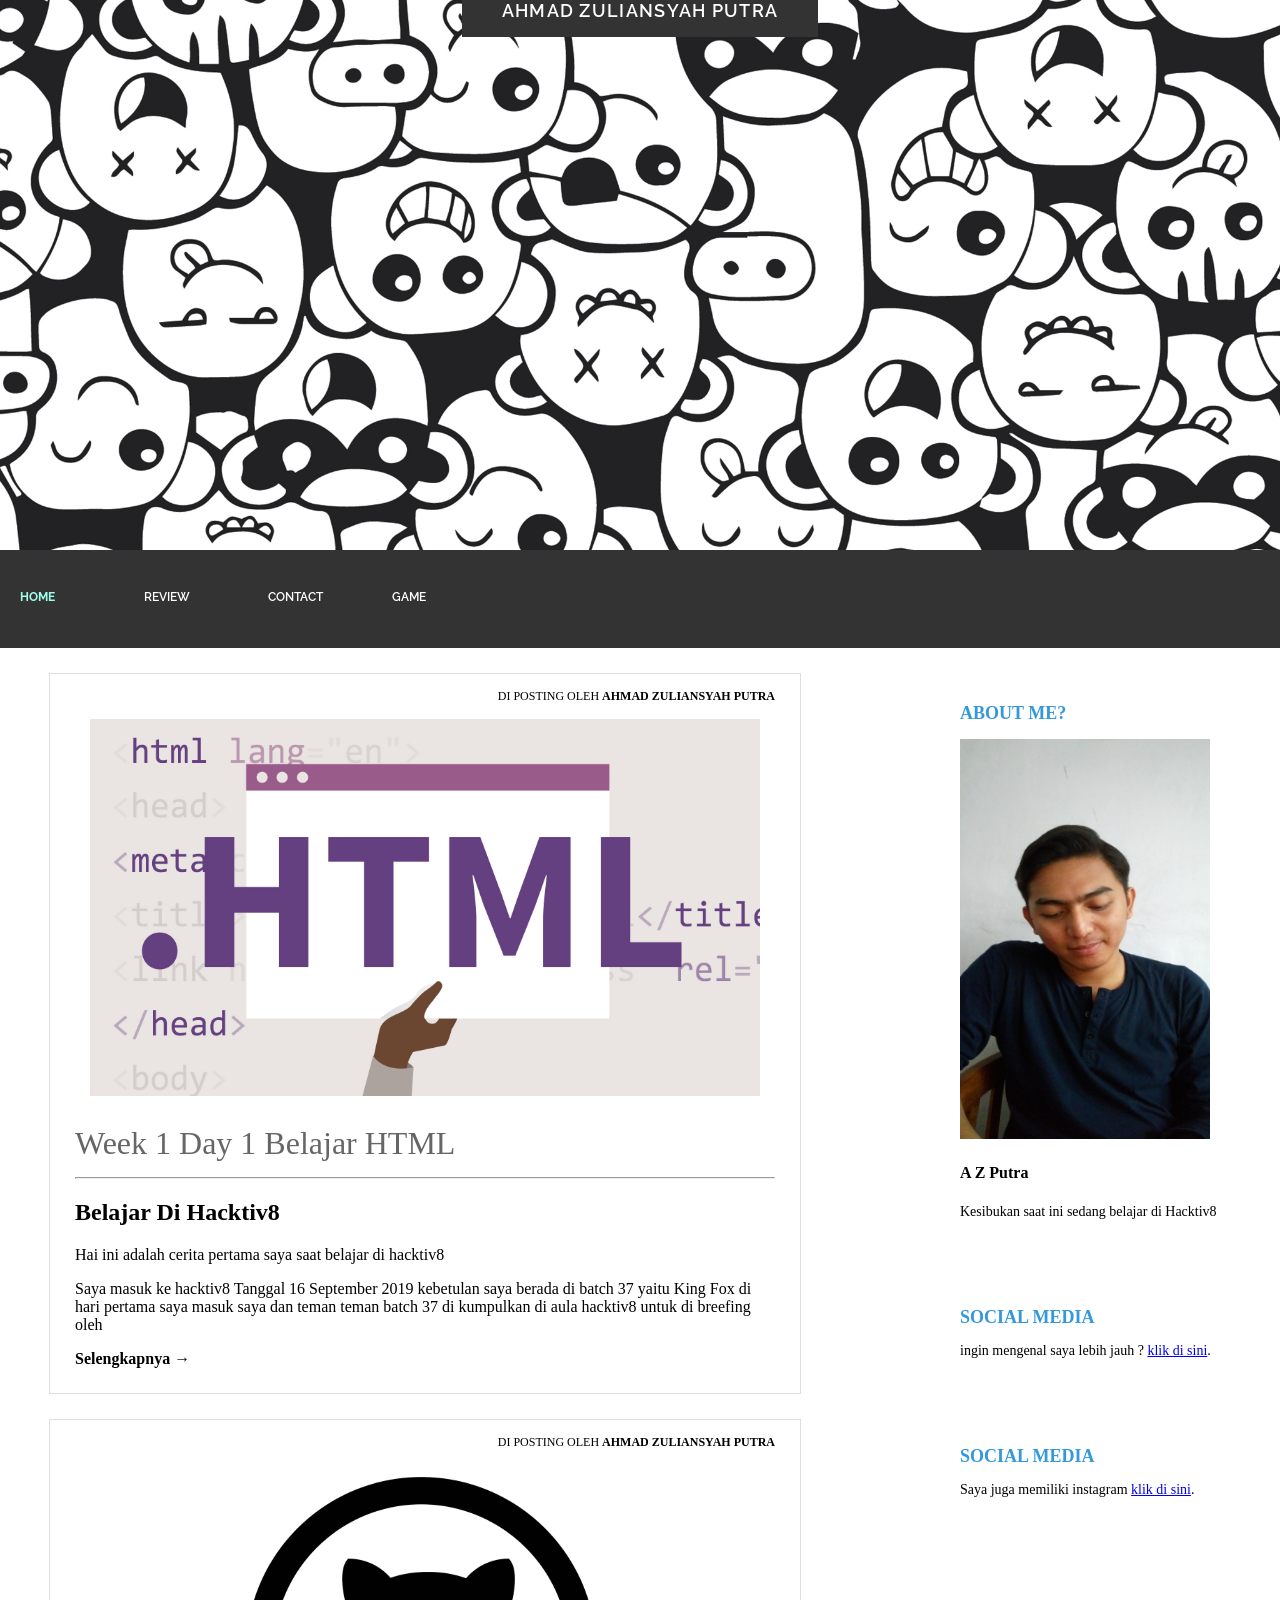
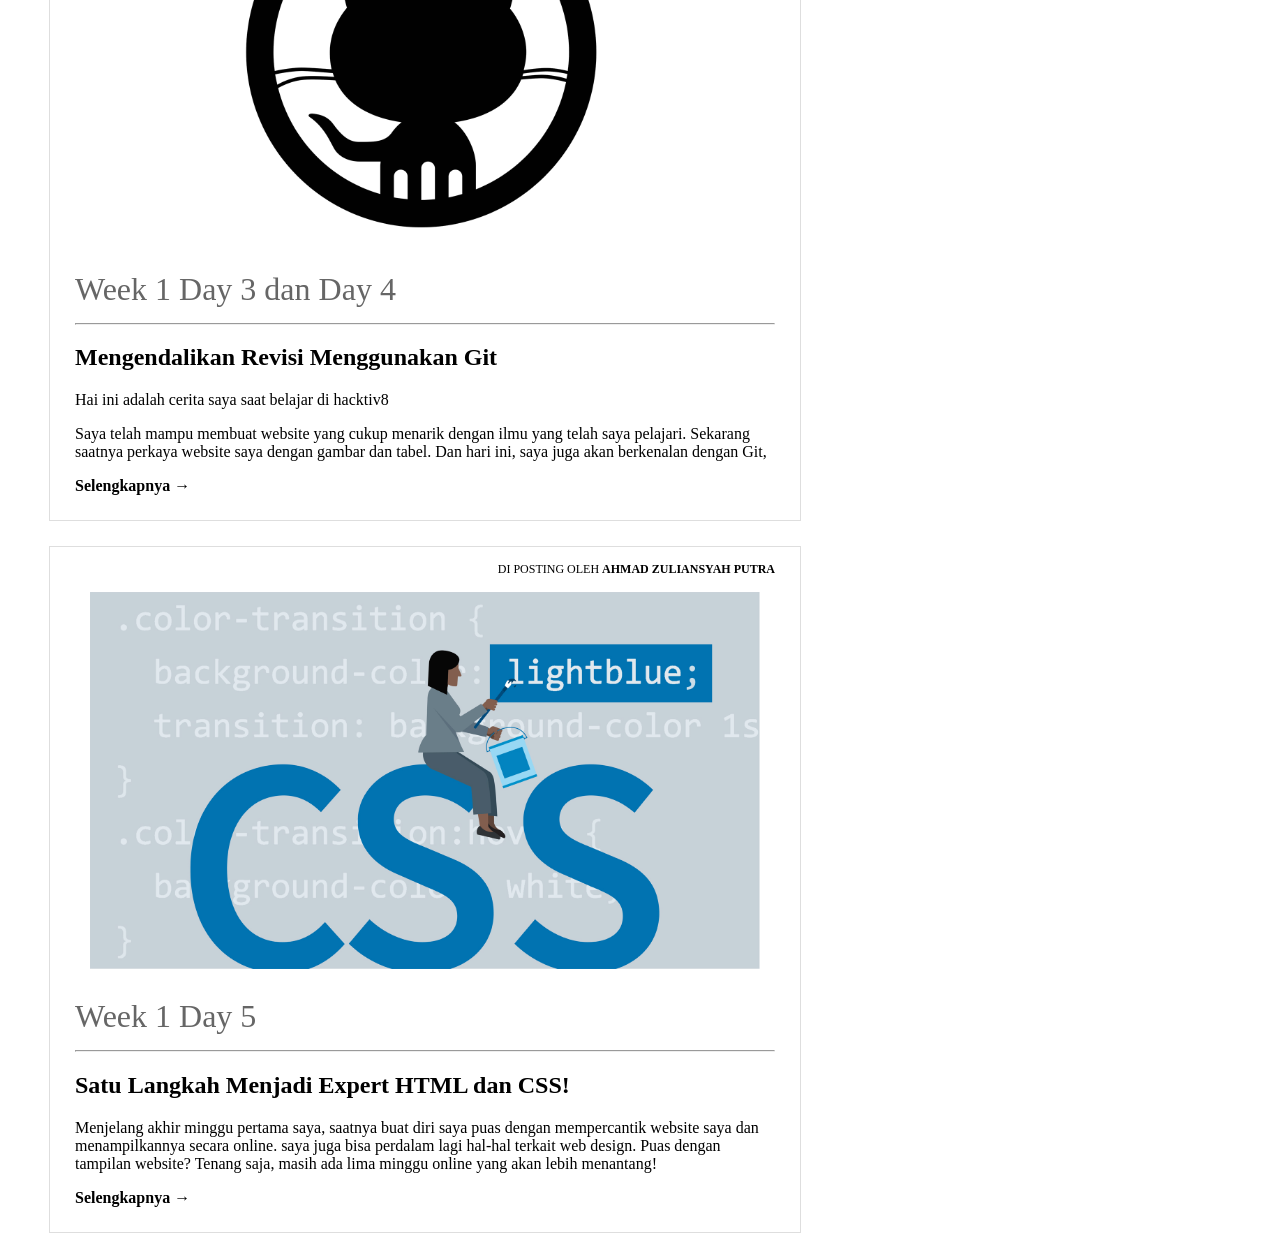
<file: index.html>
<!DOCTYPE html>
<html lang="en">

<head>
    <meta charset="UTF-8">
    <meta name="viewport" content="width=device-width, initial-scale=1.0">
    <meta http-equiv="X-UA-Compatible" content="ie=edge">
    <title>Home</title>
    <link href='https://fonts.googleapis.com/css?family=Raleway:400, 600' rel='stylesheet' type='text/css'>
    <link href='style.css' rel='stylesheet' type='text/css' />
</head>

<body>
    <header>
        <div class="jumbotron">
            <div class="container">
                <a href="#me?" class="btn-main"> Ahmad Zuliansyah Putra </a>
            </div>
        </div>
    </header>

    <main>
        <nav>
            <ul>
                <a href="index.html">
                    <li class="current"> Home </li>
                </a>
                <a href="review.html">
                    <li> Review </li>
                </a>
                <a href="contact.html">
                    <li> Contact </li>
                </a>
                <a href="./game/index.html">
                    <li> Game </li>
                </a>
            </ul>
        </nav>
    </main>
    <div class="wrap">
        <aside class="sidebar">
            <div class="widget">
                <h2 id="me?">About Me?</h2>
                <img src="./img/me.jpg" alt="" style="height: 400px; width: 250px;">
                <h4>A Z Putra</h4>
                <p>Kesibukan saat ini sedang belajar di Hacktiv8</p>
            </div>
            <div class="widget">
                <h2>Social Media</h2>
                <p>ingin mengenal saya lebih jauh ? <a target="_blank" href="https://web.facebook.com/uta102">klik di
                        sini</a>.</p>
            </div>
            <div class="widget">
                <h2>Social Media</h2>
                <p>Saya juga memiliki instagram <a target="_blank"
                        href="https://www.instagram.com/ahmadzuliansyahp/?hl=en">klik di sini</a>.</p>
            </div>
        </aside>

        <!-- bagian konten Blog -->
        <div class="blog">
            <div class="conteudo">
                <div class="post-info">
                    Di Posting Oleh <b>Ahmad Zuliansyah Putra</b>
                </div>
                <img src="./img/html.jpg">
                <h1> Week 1 Day 1 Belajar HTML </h1>
                <hr>
                <h2>Belajar Di Hacktiv8</h2>
                <p>Hai ini adalah cerita pertama saya saat belajar di hacktiv8</p>
                <p>Saya masuk ke hacktiv8 Tanggal 16 September 2019 kebetulan saya berada di batch 37 yaitu King Fox di
                    hari pertama saya masuk saya dan teman teman batch 37 di kumpulkan di aula hacktiv8 untuk di
                    breefing oleh</p>

                <a href="reviewHtml.html" class="continue-lendo">Selengkapnya →</a>

            </div>

            <div class="conteudo">
                <div class="post-info">
                    Di Posting Oleh <b>Ahmad Zuliansyah Putra</b>
                </div>
                <img src="./img/github.png">
                <h1> Week 1 Day 3 dan Day 4 </h1>
                <hr>
                <h2>Mengendalikan Revisi Menggunakan Git</h2>
                <p>Hai ini adalah cerita saya saat belajar di hacktiv8</p>
                <p>Saya telah mampu membuat website yang cukup menarik dengan ilmu yang telah saya pelajari. Sekarang
                    saatnya perkaya website saya dengan gambar dan tabel. Dan hari ini, saya juga akan berkenalan dengan
                    Git,</p>
                <a href="reviewGithub.html" class="continue-lendo">Selengkapnya →</a>
            </div>
            <div class="conteudo">
                <div class="post-info">
                    Di Posting Oleh <b>Ahmad Zuliansyah Putra</b>
                </div>
                <img src="./img/css.jpg">
                <h1> Week 1 Day 5 </h1>
                <hr>
                <h2>Satu Langkah Menjadi Expert HTML dan CSS!</h2>
                <p>Menjelang akhir minggu pertama saya, saatnya buat diri saya puas dengan mempercantik website saya dan
                    menampilkannya secara online. saya juga bisa perdalam lagi hal-hal terkait web design. Puas dengan
                    tampilan website? Tenang saja, masih ada lima minggu online yang akan lebih menantang!</p>
                <a href="reviewDay5.html" class="continue-lendo">Selengkapnya →</a>
            </div>
        </div>

    </div>

    <script src="./js/index.js"></script>
</body>

</html>
</file>
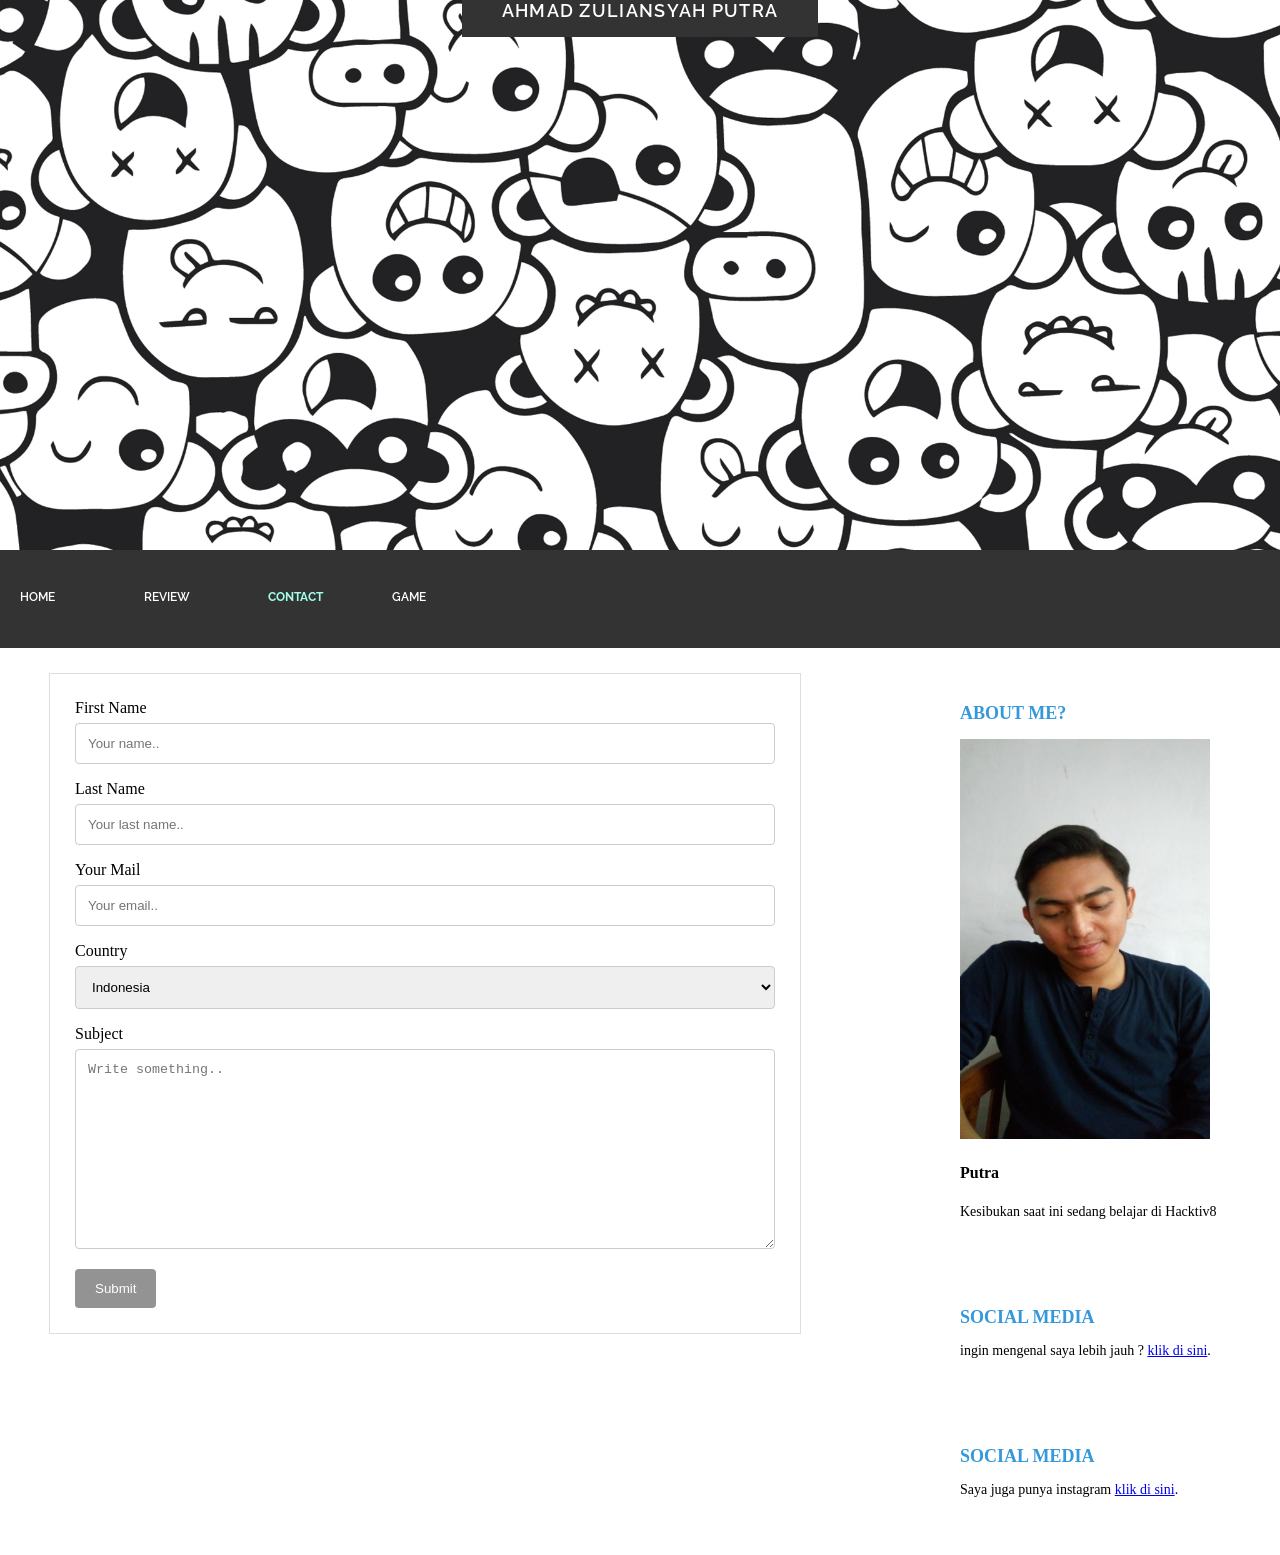
<file: contact.html>
<!DOCTYPE html>
<html lang="en">

<head>
  <meta charset="UTF-8">
  <meta name="viewport" content="width=device-width, initial-scale=1.0">
  <meta http-equiv="X-UA-Compatible" content="ie=edge">
  <title>Contact</title>
  <link href='https://fonts.googleapis.com/css?family=Raleway:400, 600' rel='stylesheet' type='text/css'>
  <link href='contact.css' rel='stylesheet' type='text/css' />
</head>

<body>
  <header>
    <div class="jumbotron">
      <div class="container">
        <a href="#me?" class="btn-main"> Ahmad Zuliansyah Putra </a>
      </div>
    </div>
  </header>

  <main>
    <nav>
      <ul>
        <a href="index.html">
          <li> Home </li>
        </a>
        <a href="review.html">
          <li> Review </li>
        </a>
        <a href="contact.html">
          <li class="current"> Contact </li>
        </a>
        <a href="./game/index.html">
          <li> Game </li>
        </a>
      </ul>
    </nav>
  </main>

  <div class="wrap">
    <aside class="sidebar">
      <div class="widget">
        <h2 id="me?">About Me?</h2>
        <img src="./img/me.jpg" alt="" style="height: 400px; width: 250px;">
        <h4>Putra</h4>
        <p>Kesibukan saat ini sedang belajar di Hacktiv8</p>
      </div>
      <div class="widget">
        <h2>Social Media</h2>
        <p>ingin mengenal saya lebih jauh ? <a target="_blank" href="https://web.facebook.com/uta102">klik di sini</a>.
        </p>
      </div>
      <div class="widget">
        <h2>Social Media</h2>
        <p>Saya juga punya instagram <a target="_blank" href="https://www.instagram.com/ahmadzuliansyahp/?hl=en">klik di
            sini</a>.</p>
      </div>
    </aside>

    <!-- bagian konten Blog -->
    <div class="blog">
      <div class="conteudo">
        <form action="">
          <label for="fname">First Name</label>
          <input type="text" id="fname" name="firstname" placeholder="Your name..">

          <label for="lname">Last Name</label>
          <input type="text" id="lname" name="lastname" placeholder="Your last name..">

          <label for="email">Your Mail</label>
          <input type="text" id="email" name="email" placeholder="Your email..">

          <label for="country">Country</label>
          <select id="country" name="country">
            <option value="indonesia">Indonesia</option>
            <option value="inggris">Inggris</option>
            <option value="korea">Korea</option>
            <option value="jepang">Jepang</option>
          </select>

          <label for="subject">Subject</label>
          <textarea id="subject" name="subject" placeholder="Write something.." style="height:200px"></textarea>

          <input type="submit" value="Submit">
        </form>
      </div>
    </div>
  </div>
</body>

</html>
</file>
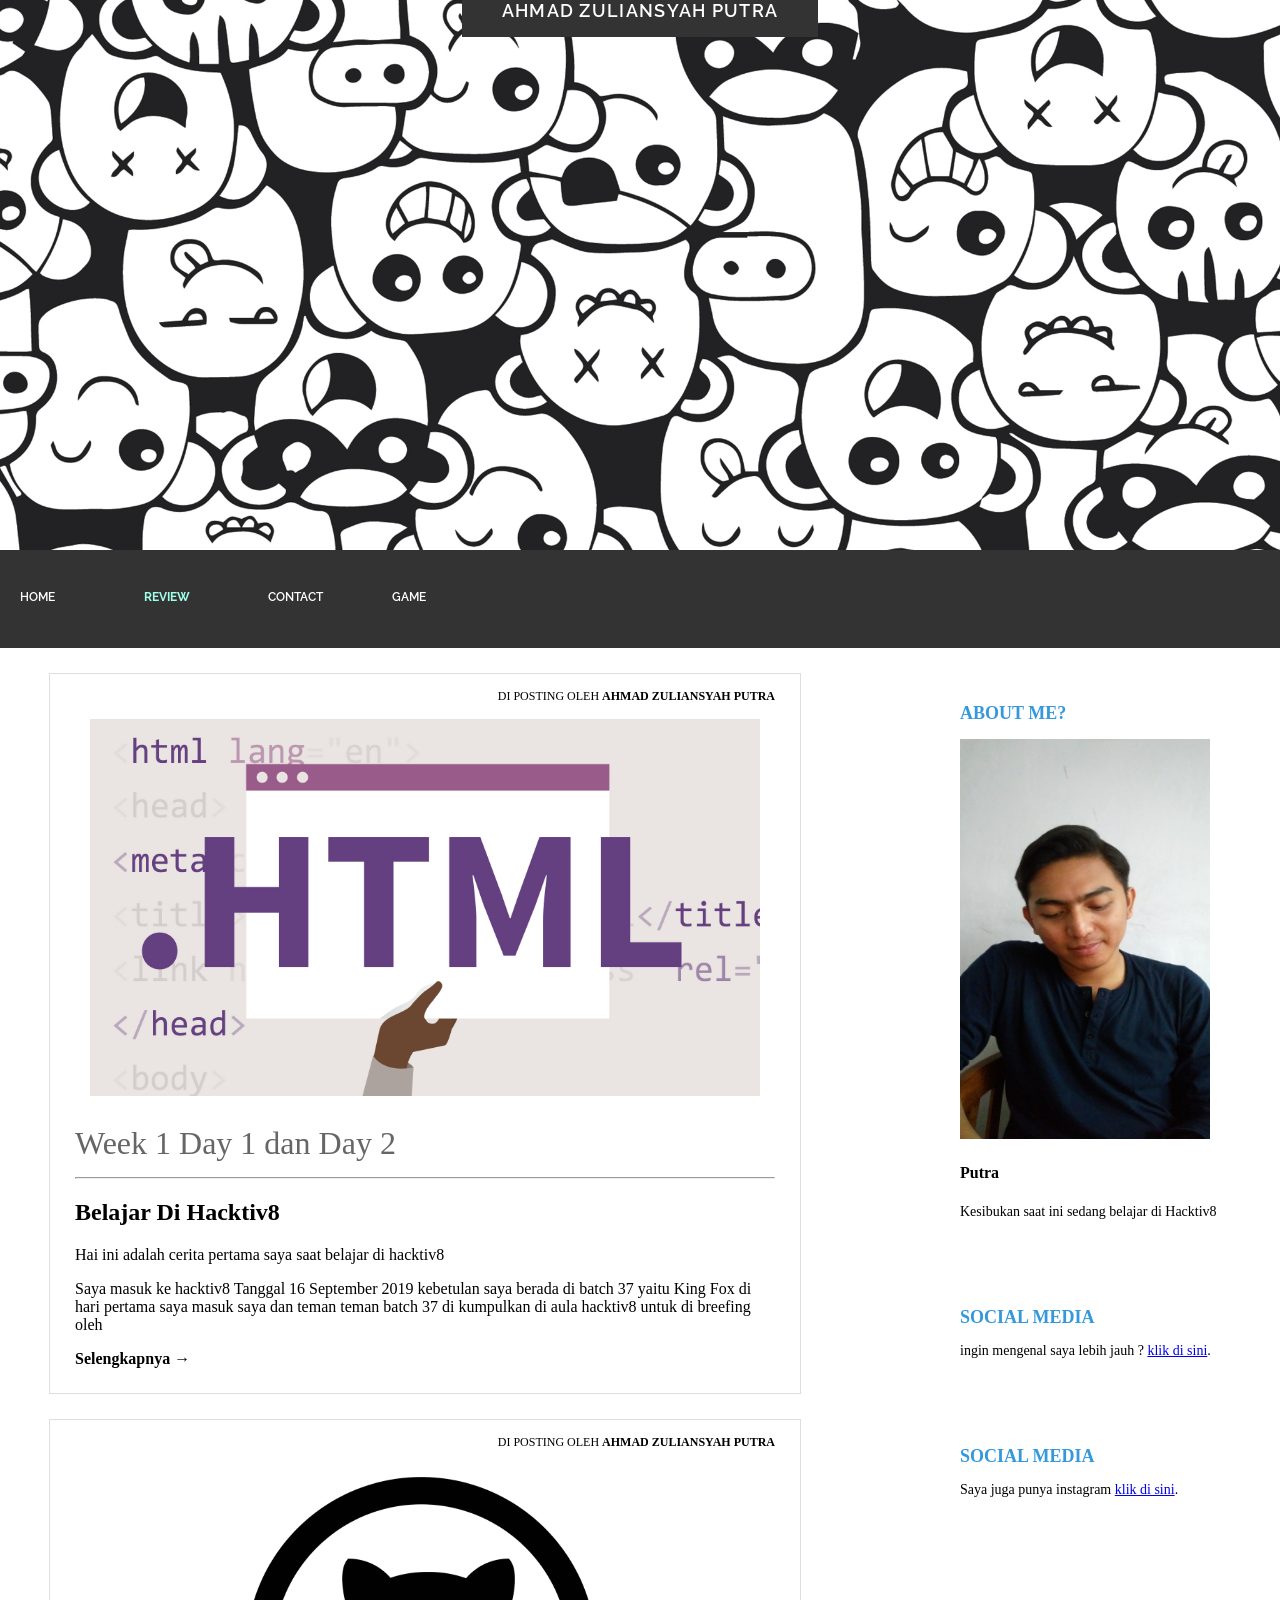
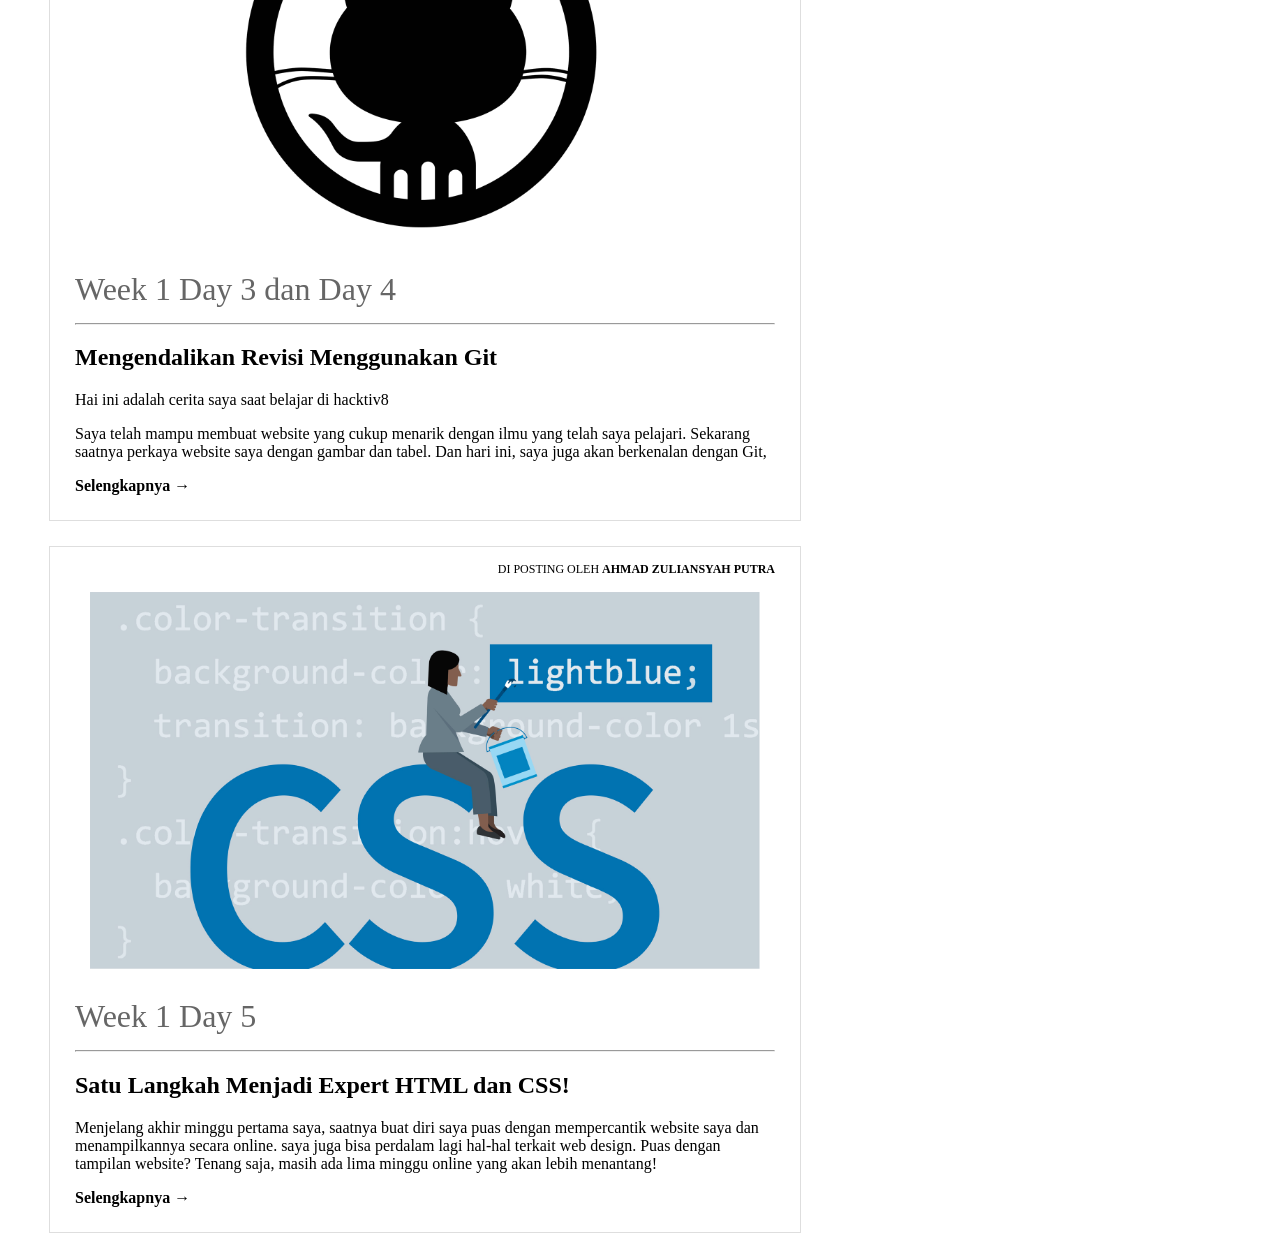
<file: review.html>
<!DOCTYPE html>
<html lang="en">

<head>
  <meta charset="UTF-8">
  <meta name="viewport" content="width=device-width, initial-scale=1.0">
  <meta http-equiv="X-UA-Compatible" content="ie=edge">
  <title>Review</title>
  <link href='https://fonts.googleapis.com/css?family=Raleway:400, 600' rel='stylesheet' type='text/css'>
  <link href='style.css' rel='stylesheet' type='text/css' />
</head>

<body>
  <header>
    <div class="jumbotron">
      <div class="container">
        <a href="#me?" class="btn-main"> Ahmad Zuliansyah Putra </a>
      </div>
    </div>
  </header>

  <main>
    <nav>
      <ul>
        <a href="index.html">
          <li> Home </li>
        </a>
        <a href="review.html">
          <li class="current"> Review </li>
        </a>
        <a href="contact.html">
          <li> Contact </li>
        </a>
        <a href="./game/index.html">
          <li> Game </li>
        </a>
      </ul>
    </nav>
  </main>

  <div class="wrap">
    <aside class="sidebar">
      <div class="widget">
        <h2 id="me?">About Me?</h2>
        <img src="./img/me.jpg" alt="" style="height: 400px; width: 250px;">
        <h4>Putra</h4>
        <p>Kesibukan saat ini sedang belajar di Hacktiv8</p>
      </div>
      <div class="widget">
        <h2>Social Media</h2>
        <p>ingin mengenal saya lebih jauh ? <a target="_blank" href="https://web.facebook.com/uta102">klik di sini</a>.
        </p>
      </div>
      <div class="widget">
        <h2>Social Media</h2>
        <p>Saya juga punya instagram <a target="_blank" href="https://www.instagram.com/ahmadzuliansyahp/?hl=en">klik di
            sini</a>.</p>
      </div>
    </aside>

    <!-- bagian konten Blog -->
    <div class="blog">
      <div class="conteudo">
        <div class="post-info">
          Di Posting Oleh <b>Ahmad Zuliansyah Putra</b>
        </div>
        <img src="./img/html.jpg">
        <h1> Week 1 Day 1 dan Day 2 </h1>
        <hr>
        <h2>Belajar Di Hacktiv8</h2>
        <p>Hai ini adalah cerita pertama saya saat belajar di hacktiv8</p>
        <p>Saya masuk ke hacktiv8 Tanggal 16 September 2019 kebetulan saya berada di batch 37 yaitu King Fox di hari
          pertama saya masuk saya dan teman teman batch 37 di kumpulkan di aula hacktiv8 untuk di breefing oleh</p>
        <a href="reviewHtml.html" class="continue-lendo">Selengkapnya →</a>
      </div>
      <div class="conteudo">
        <div class="post-info">
          Di Posting Oleh <b>Ahmad Zuliansyah Putra</b>
        </div>
        <img src="./img/github.png">
        <h1> Week 1 Day 3 dan Day 4 </h1>
        <hr>
        <h2>Mengendalikan Revisi Menggunakan Git</h2>
        <p>Hai ini adalah cerita saya saat belajar di hacktiv8</p>
        <p>Saya telah mampu membuat website yang cukup menarik dengan ilmu yang telah saya pelajari. Sekarang saatnya
          perkaya website saya dengan gambar dan tabel. Dan hari ini, saya juga akan berkenalan dengan Git,</p>
        <a href="reviewGithub.html" class="continue-lendo">Selengkapnya →</a>
      </div>
      <div class="conteudo">
        <div class="post-info">
          Di Posting Oleh <b>Ahmad Zuliansyah Putra</b>
        </div>
        <img src="./img/css.jpg">
        <h1> Week 1 Day 5 </h1>
        <hr>
        <h2>Satu Langkah Menjadi Expert HTML dan CSS!</h2>
        <p>Menjelang akhir minggu pertama saya, saatnya buat diri saya puas dengan mempercantik website saya dan
          menampilkannya secara online. saya juga bisa perdalam lagi hal-hal terkait web design. Puas dengan tampilan
          website? Tenang saja, masih ada lima minggu online yang akan lebih menantang!</p>
        <a href="reviewDay5.html" class="continue-lendo">Selengkapnya →</a>
      </div>
    </div>

  </div>
</body>

</html>
</file>
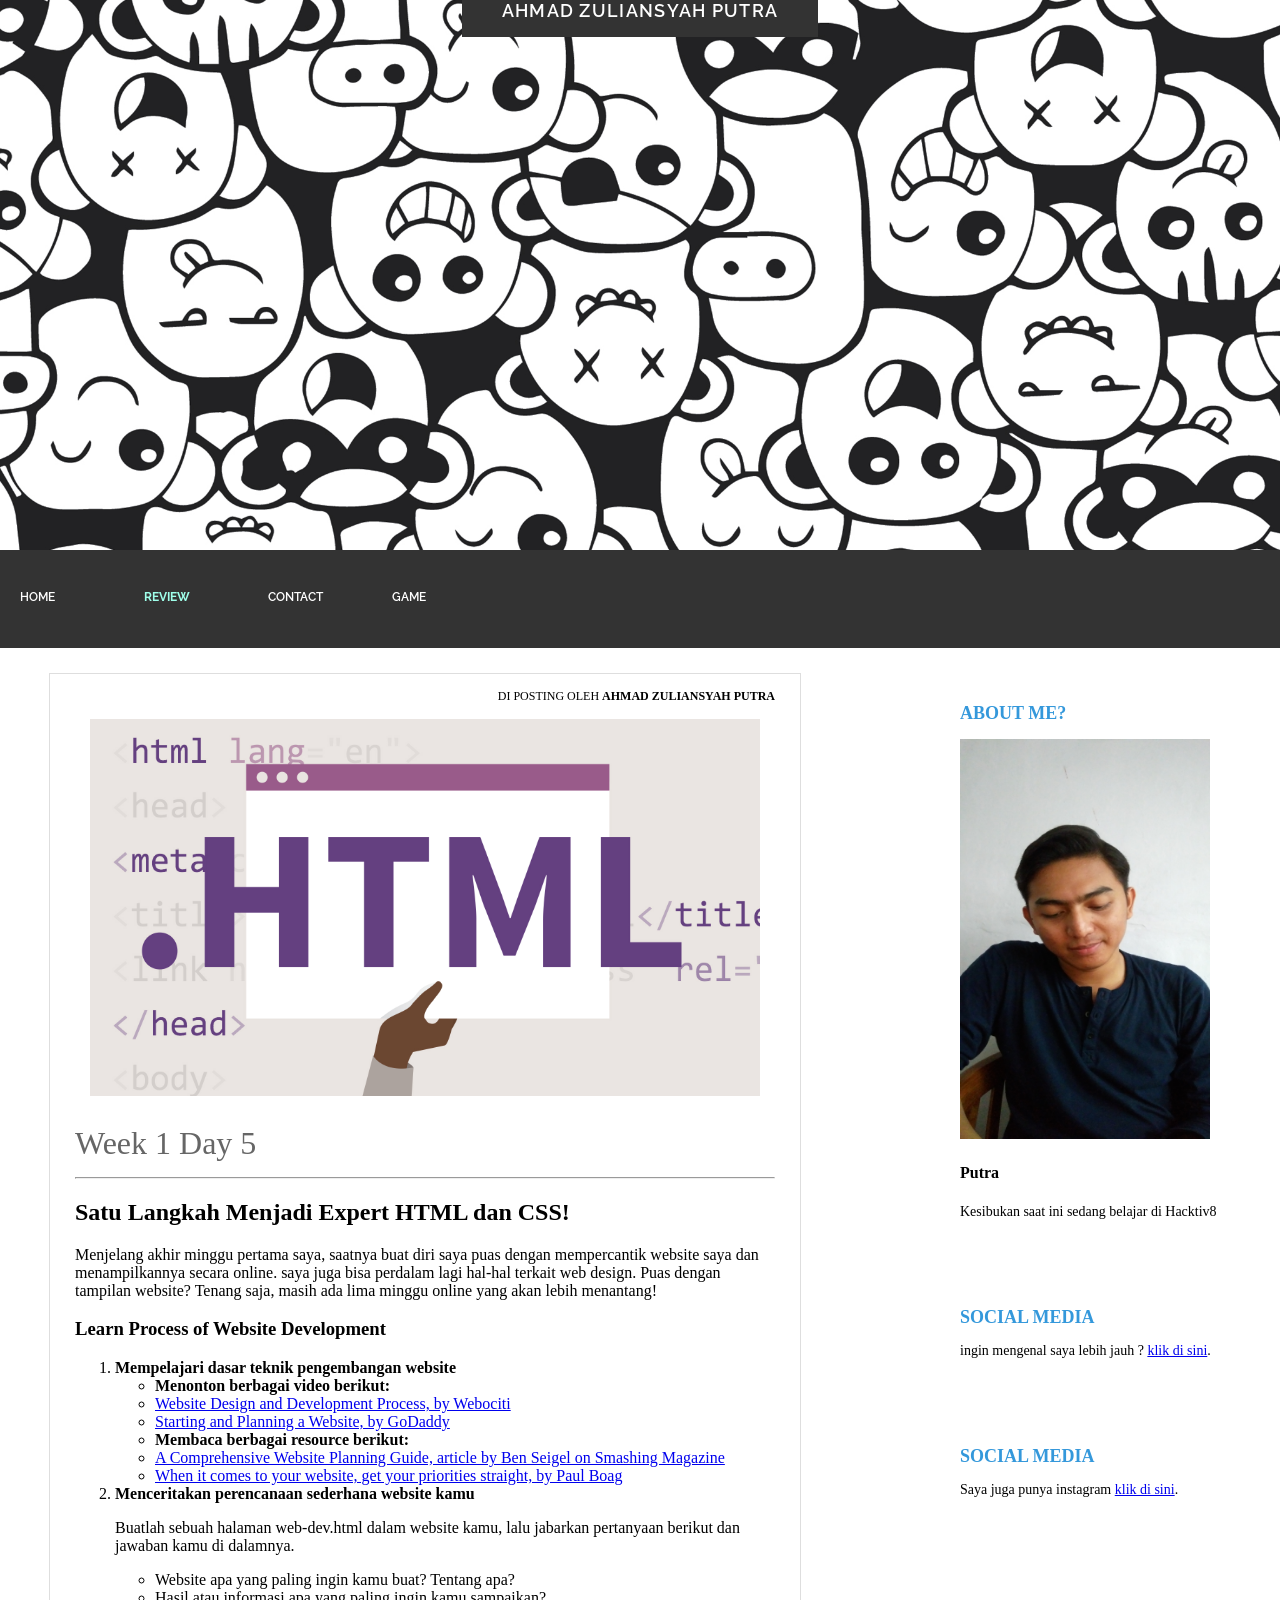
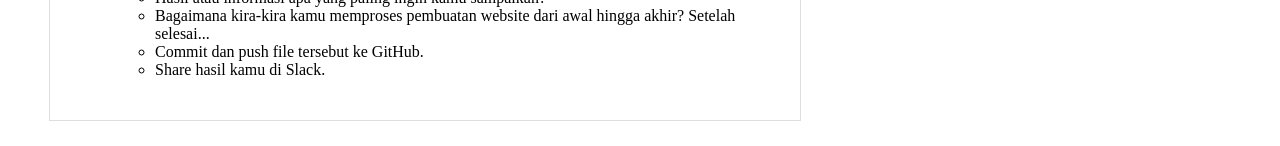
<file: reviewDay5.html>
<!DOCTYPE html>
<html lang="en">

<head>
  <meta charset="UTF-8">
  <meta name="viewport" content="width=device-width, initial-scale=1.0">
  <meta http-equiv="X-UA-Compatible" content="ie=edge">
  <title>Review Day 5</title>
  <link href='https://fonts.googleapis.com/css?family=Raleway:400, 600' rel='stylesheet' type='text/css'>
  <link href='style.css' rel='stylesheet' type='text/css' />
</head>

<body>
  <header>
    <div class="jumbotron">
      <div class="container">
        <a href="#me?" class="btn-main"> Ahmad Zuliansyah Putra </a>
      </div>
    </div>
  </header>

  <main>
    <nav>
      <ul>
        <a href="index.html">
          <li> Home </li>
        </a>
        <a href="review.html">
          <li class="current"> Review </li>
        </a>
        <a href="contact.html">
          <li> Contact </li>
        </a>
        <a href="./game/index.html">
          <li> Game </li>
        </a>
      </ul>
    </nav>
  </main>

  <div class="wrap">
    <aside class="sidebar">
      <div class="widget">
        <h2 id="me?">About Me?</h2>
        <img src="./img/me.jpg" alt="" style="height: 400px; width: 250px;">
        <h4>Putra</h4>
        <p>Kesibukan saat ini sedang belajar di Hacktiv8</p>
      </div>
      <div class="widget">
        <h2>Social Media</h2>
        <p>ingin mengenal saya lebih jauh ? <a target="_blank" href="https://web.facebook.com/uta102">klik di sini</a>.
        </p>
      </div>
      <div class="widget">
        <h2>Social Media</h2>
        <p>Saya juga punya instagram <a target="_blank" href="https://www.instagram.com/ahmadzuliansyahp/?hl=en">klik di
            sini</a>.</p>
      </div>
    </aside>

    <!-- bagian konten Blog -->
    <div class="blog">
      <div class="conteudo">
        <div class="post-info">
          Di Posting Oleh <b>Ahmad Zuliansyah Putra</b>
        </div>
        <img src="./img/html.jpg">
        <h1> Week 1 Day 5</h1>
        <hr>
        <h2>Satu Langkah Menjadi Expert HTML dan CSS!</h2>
        <p>Menjelang akhir minggu pertama saya, saatnya buat diri saya puas dengan mempercantik website saya dan
          menampilkannya secara online. saya juga bisa perdalam lagi hal-hal terkait web design. Puas dengan tampilan
          website? Tenang saja, masih ada lima minggu online yang akan lebih menantang!</p>
        <h3>Learn Process of Website Development</h3>
        <ol>
          <li><strong>Mempelajari dasar teknik pengembangan website</strong></li>
          <ul>
            <li><strong>Menonton berbagai video berikut:</strong></li>
            <li><a href="https://www.youtube.com/watch?v=gQRsgFw7tcg">Website Design and Development Process, by
                Webociti</a></li>
            <li><a href="https://www.youtube.com/watch?v=j2SI66_gavY">Starting and Planning a Website, by GoDaddy</a>
            </li>
            <li><strong>Membaca berbagai resource berikut:</strong></li>
            <li><a href="https://www.smashingmagazine.com/2011/06/a-comprehensive-website-planning-guide/">A
                Comprehensive Website Planning Guide, article by Ben Seigel on Smashing Magazine</a></li>
            <li><a
                href="https://boagworld.com/usability/when-it-comes-to-your-website-get-your-priorities-straight">When
                it comes to your website, get your priorities straight, by Paul Boag</a></li>
          </ul>
          <li><strong>Menceritakan perencanaan sederhana website kamu</strong></li>
          <p>Buatlah sebuah halaman web-dev.html dalam website kamu, lalu jabarkan pertanyaan berikut dan jawaban kamu
            di dalamnya.</p>
          <ul>
            <li>Website apa yang paling ingin kamu buat? Tentang apa?</li>
            <li>Hasil atau informasi apa yang paling ingin kamu sampaikan?</li>
            <li>Bagaimana kira-kira kamu memproses pembuatan website dari awal hingga akhir?
              Setelah selesai...</li>
            <li>Commit dan push file tersebut ke GitHub.</li>
            <li>Share hasil kamu di Slack.</li>
          </ul>
        </ol>
      </div>
    </div>
  </div>
</body>

</html>
</file>
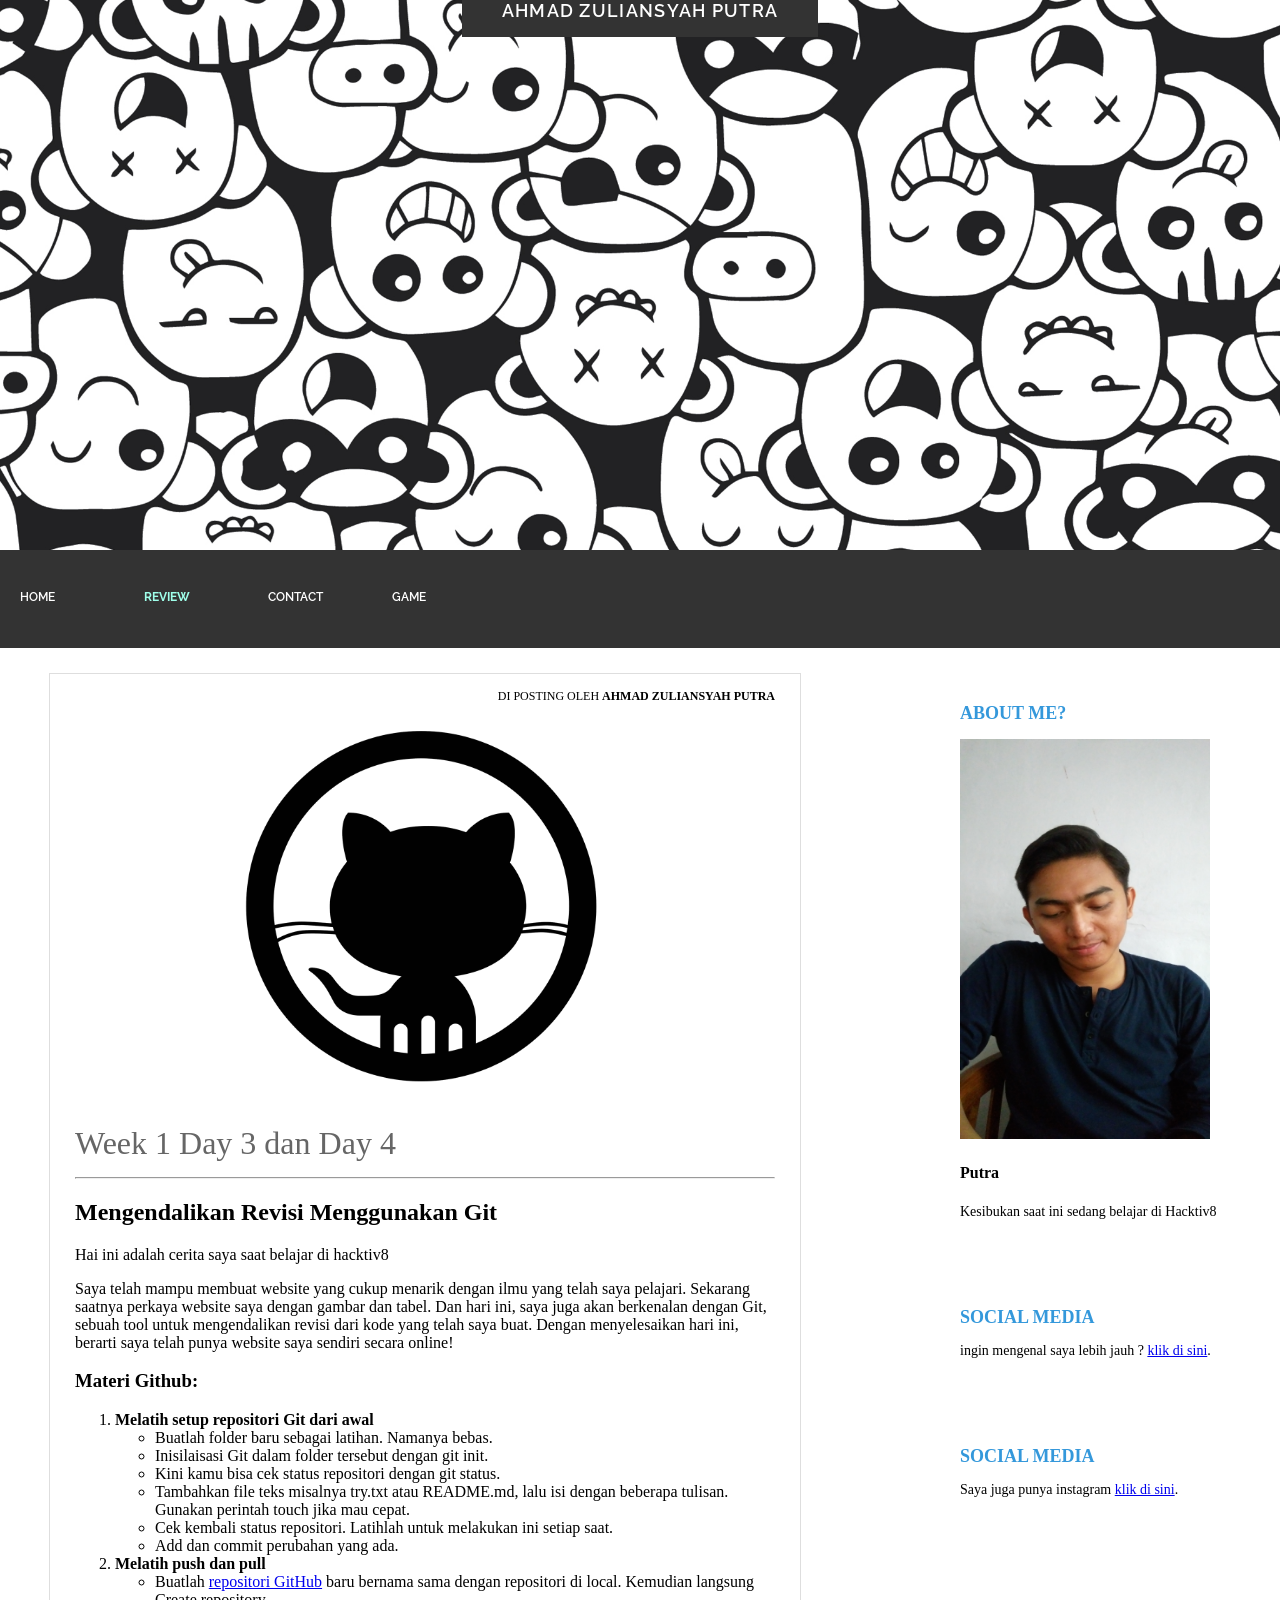
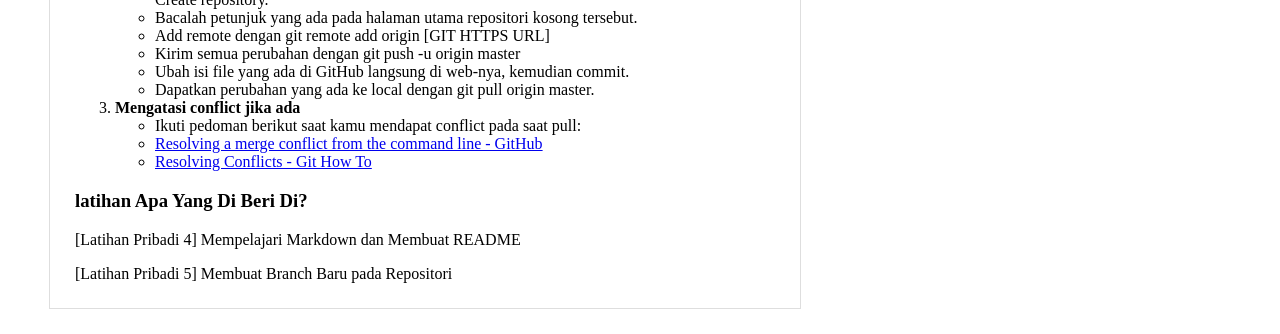
<file: reviewGithub.html>
<!DOCTYPE html>
<html lang="en">

<head>
  <meta charset="UTF-8">
  <meta name="viewport" content="width=device-width, initial-scale=1.0">
  <meta http-equiv="X-UA-Compatible" content="ie=edge">
  <title>Review Github</title>
  <link href='https://fonts.googleapis.com/css?family=Raleway:400, 600' rel='stylesheet' type='text/css'>
  <link href='style.css' rel='stylesheet' type='text/css' />
</head>

<body>
  <header>
    <div class="jumbotron">
      <div class="container">
        <a href="#me?" class="btn-main"> Ahmad Zuliansyah Putra </a>
      </div>
    </div>
  </header>

  <main>
    <nav>
      <ul>
        <a href="index.html">
          <li> Home </li>
        </a>
        <a href="review.html">
          <li class="current"> Review </li>
        </a>
        <a href="contact.html">
          <li> Contact </li>
        </a>
        <a href="./game/index.html">
          <li> Game </li>
        </a>
      </ul>
    </nav>
  </main>

  <div class="wrap">
    <aside class="sidebar">
      <div class="widget">
        <h2 id="me?">About Me?</h2>
        <img src="./img/me.jpg" alt="" style="height: 400px; width: 250px;">
        <h4>Putra</h4>
        <p>Kesibukan saat ini sedang belajar di Hacktiv8</p>
      </div>
      <div class="widget">
        <h2>Social Media</h2>
        <p>ingin mengenal saya lebih jauh ? <a target="_blank" href="https://web.facebook.com/uta102">klik di sini</a>.
        </p>
      </div>
      <div class="widget">
        <h2>Social Media</h2>
        <p>Saya juga punya instagram <a target="_blank" href="https://www.instagram.com/ahmadzuliansyahp/?hl=en">klik di
            sini</a>.</p>
      </div>
    </aside>

    <!-- bagian konten Blog -->
    <div class="blog">
      <div class="conteudo">
        <div class="post-info">
          Di Posting Oleh <b>Ahmad Zuliansyah Putra</b>
        </div>
        <img src="./img/github.png">
        <h1> Week 1 Day 3 dan Day 4</h1>
        <hr>
        <h2>Mengendalikan Revisi Menggunakan Git</h2>
        <p>Hai ini adalah cerita saya saat belajar di hacktiv8</p>
        <p>Saya telah mampu membuat website yang cukup menarik dengan ilmu yang telah saya pelajari. Sekarang saatnya
          perkaya website saya dengan gambar dan tabel. Dan hari ini, saya juga akan berkenalan dengan Git, sebuah tool
          untuk mengendalikan revisi dari kode yang telah saya buat. Dengan menyelesaikan hari ini, berarti saya telah
          punya website saya sendiri secara online!</p>
        <h3>Materi Github:</h3>
        <ol>
          <li><strong>Melatih setup repositori Git dari awal</strong></li>
          <ul>
            <li>Buatlah folder baru sebagai latihan. Namanya bebas.</li>
            <li>Inisilaisasi Git dalam folder tersebut dengan git init.</li>
            <li>Kini kamu bisa cek status repositori dengan git status.</li>
            <li>Tambahkan file teks misalnya try.txt atau README.md, lalu isi dengan beberapa tulisan. Gunakan perintah
              touch jika mau cepat.</li>
            <li>Cek kembali status repositori. Latihlah untuk melakukan ini setiap saat.</li>
            <li>Add dan commit perubahan yang ada.</li>
          </ul>
          <li><strong>Melatih push dan pull</strong></li>
          <ul>
            <li>Buatlah <a href="https://github.com/new">repositori GitHub</a> baru bernama sama dengan repositori di
              local. Kemudian langsung Create repository.</li>
            <li>Bacalah petunjuk yang ada pada halaman utama repositori kosong tersebut.</li>
            <li>Add remote dengan git remote add origin [GIT HTTPS URL]</li>
            <li>Kirim semua perubahan dengan git push -u origin master</li>
            <li>Ubah isi file yang ada di GitHub langsung di web-nya, kemudian commit.</li>
            <li>Dapatkan perubahan yang ada ke local dengan git pull origin master.</li>
          </ul>
          <li><strong>Mengatasi conflict jika ada</strong></li>
          <ul>
            <li>Ikuti pedoman berikut saat kamu mendapat conflict pada saat pull:</li>
            <li><a
                href="https://help.github.com/en/articles/resolving-a-merge-conflict-using-the-command-line">Resolving a
                merge conflict from the command line - GitHub</a></li>
            <li><a href="https://githowto.com/resolving_conflicts">Resolving Conflicts - Git How To</a></li>
          </ul>
        </ol>

        <h3>latihan Apa Yang Di Beri Di?</h3>
        <p>[Latihan Pribadi 4] Mempelajari Markdown dan Membuat README</p>
        <p>[Latihan Pribadi 5] Membuat Branch Baru pada Repositori</p>
      </div>
    </div>
  </div>
</body>

</html>
</file>
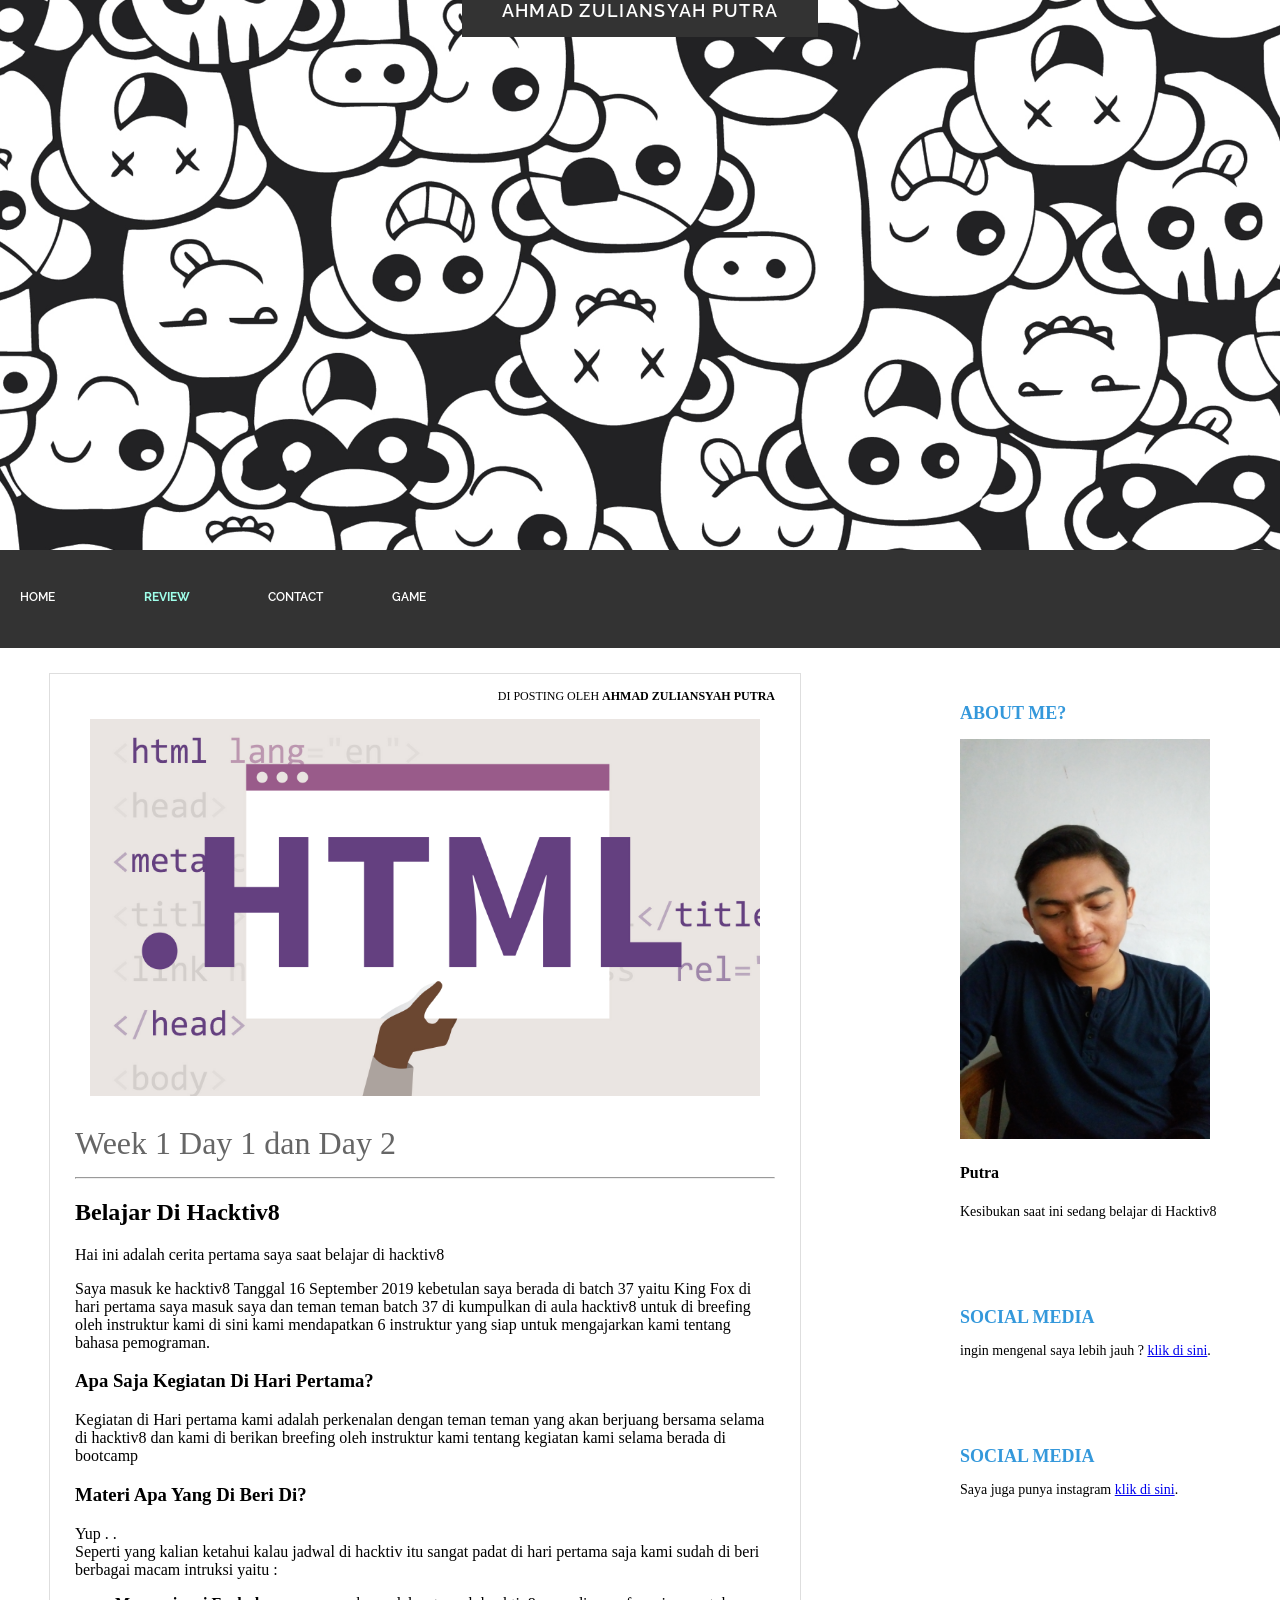
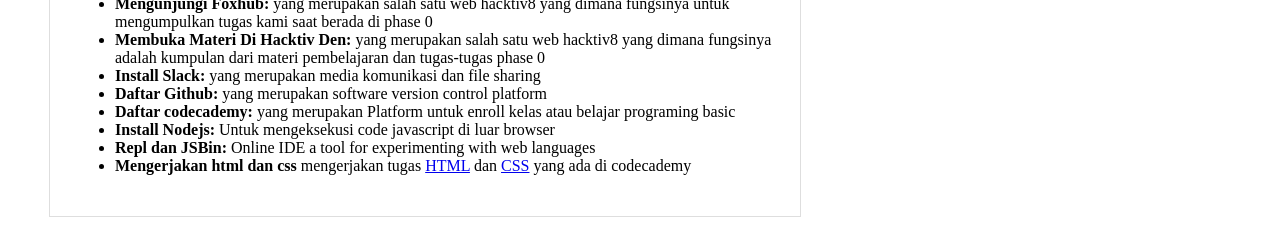
<file: reviewHtml.html>
<!DOCTYPE html>
<html lang="en">

<head>
  <meta charset="UTF-8">
  <meta name="viewport" content="width=device-width, initial-scale=1.0">
  <meta http-equiv="X-UA-Compatible" content="ie=edge">
  <title>Review Day 1 dan 2</title>
  <link href='https://fonts.googleapis.com/css?family=Raleway:400, 600' rel='stylesheet' type='text/css'>
  <link href='style.css' rel='stylesheet' type='text/css' />
</head>

<body>
  <header>
    <div class="jumbotron">
      <div class="container">
        <a href="#me?" class="btn-main"> Ahmad Zuliansyah Putra </a>
      </div>
    </div>
  </header>

  <main>
    <nav>
      <ul>
        <a href="index.html">
          <li> Home </li>
        </a>
        <a href="review.html">
          <li class="current"> Review </li>
        </a>
        <a href="contact.html">
          <li> Contact </li>
        </a>
        <a href="./game/index.html">
          <li> Game </li>
        </a>
      </ul>
    </nav>
  </main>

  <div class="wrap">
    <aside class="sidebar">
      <div class="widget">
        <h2 id="me?">About Me?</h2>
        <img src="./img/me.jpg" alt="" style="height: 400px; width: 250px;">
        <h4>Putra</h4>
        <p>Kesibukan saat ini sedang belajar di Hacktiv8</p>
      </div>
      <div class="widget">
        <h2>Social Media</h2>
        <p>ingin mengenal saya lebih jauh ? <a target="_blank" href="https://web.facebook.com/uta102">klik di sini</a>.
        </p>
      </div>
      <div class="widget">
        <h2>Social Media</h2>
        <p>Saya juga punya instagram <a target="_blank" href="https://www.instagram.com/ahmadzuliansyahp/?hl=en">klik di
            sini</a>.</p>
      </div>
    </aside>

    <!-- bagian konten Blog -->
    <div class="blog">
      <div class="conteudo">
        <div class="post-info">
          Di Posting Oleh <b>Ahmad Zuliansyah Putra</b>
        </div>
        <img src="./img/html.jpg">
        <h1> Week 1 Day 1 dan Day 2</h1>
        <hr>
        <h2>Belajar Di Hacktiv8</h2>
        <p>Hai ini adalah cerita pertama saya saat belajar di hacktiv8</p>
        <p>Saya masuk ke hacktiv8 Tanggal 16 September 2019 kebetulan saya berada di batch 37 yaitu King Fox di hari
          pertama saya masuk saya dan teman teman batch 37 di kumpulkan di aula hacktiv8 untuk di breefing oleh
          instruktur kami di sini kami mendapatkan 6 instruktur yang siap untuk mengajarkan kami tentang bahasa
          pemograman.</p>
        <h3>Apa Saja Kegiatan Di Hari Pertama?</h3>
        <p>Kegiatan di Hari pertama kami adalah perkenalan dengan teman teman yang akan berjuang bersama selama di
          hacktiv8 dan kami di berikan breefing oleh instruktur kami tentang kegiatan kami selama berada di bootcamp</p>
        <h3>Materi Apa Yang Di Beri Di?</h3>
        <p>Yup . . <br> Seperti yang kalian ketahui kalau jadwal di hacktiv itu sangat padat di hari pertama saja kami
          sudah di beri berbagai macam intruksi yaitu : </p>
        <ul>
          <li><strong>Mengunjungi Foxhub:</strong>
            <span>yang merupakan salah satu web hacktiv8 yang dimana fungsinya untuk mengumpulkan tugas kami saat berada
              di phase 0</span></li>
          <li><strong>Membuka Materi Di Hacktiv Den:</strong>
            <span>yang merupakan salah satu web hacktiv8 yang dimana fungsinya adalah kumpulan dari materi pembelajaran
              dan tugas-tugas phase 0</span></li>
          <li><strong>Install Slack:</strong>
            <span>yang merupakan media komunikasi dan file sharing</span></li>
          <li><strong>Daftar Github:</strong>
            <span>yang merupakan software version control platform</span></li>
          <li><strong>Daftar codecademy:</strong>
            <span>yang merupakan Platform untuk enroll kelas atau belajar programing basic</span></li>
          <li><strong>Install Nodejs:</strong>
            <span>Untuk mengeksekusi code javascript di luar browser</span></li>
          <li><strong>Repl dan JSBin:</strong>
            <span>Online IDE a tool for experimenting with web languages</span></li>
          <li><strong>Mengerjakan html dan css</strong>
            <span>mengerjakan tugas <a href="https://www.codecademy.com/learn/learn-html">HTML</a> dan <a
                href="https://www.codecademy.com/learn/learn-css">CSS</a> yang ada di codecademy</span></li>
        </ul>
        </p>
      </div>
    </div>
  </div>
</body>

</html>
</file>
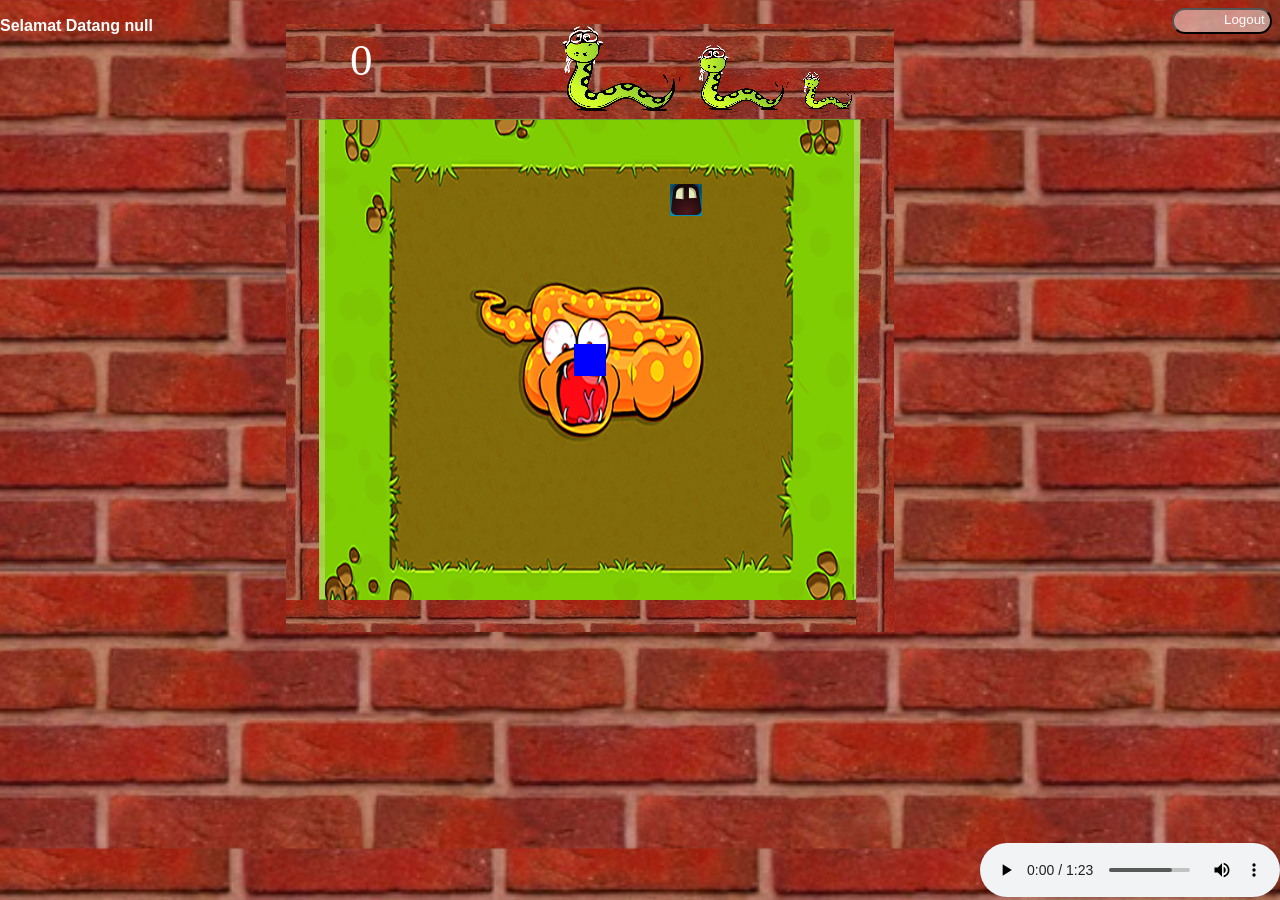
<file: game/snakeGame.html>
<!DOCTYPE html>
<html lang="en">

<head>
    <meta charset="UTF-8">
    <meta name="viewport" content="width=device-width, initial-scale=1.0">
    <meta http-equiv="X-UA-Compatible" content="ie=edge">
    <title>Snake Game</title>
    <style>
        canvas {
            display: block;
            margin: 0 auto;
        }
    </style>
    <link rel="stylesheet" type="text/css" href="style.css">
</head>

<body class="body1">
    <div class="audio">
        <audio src="./tetrisMusic.mp3" loop autoplay controls></audio>
    </div>
    <div id="namanick" class="namanick"></div>
    <a href="./index.html">
        <input type="button" class="tombolLogout1" value="Logout" id="logout" />
    </a>
    <br>
    <canvas id="snake" width="608" height="608"></canvas>
    <script src="./snakeGame.js"></script>
</body>

</html>
</file>
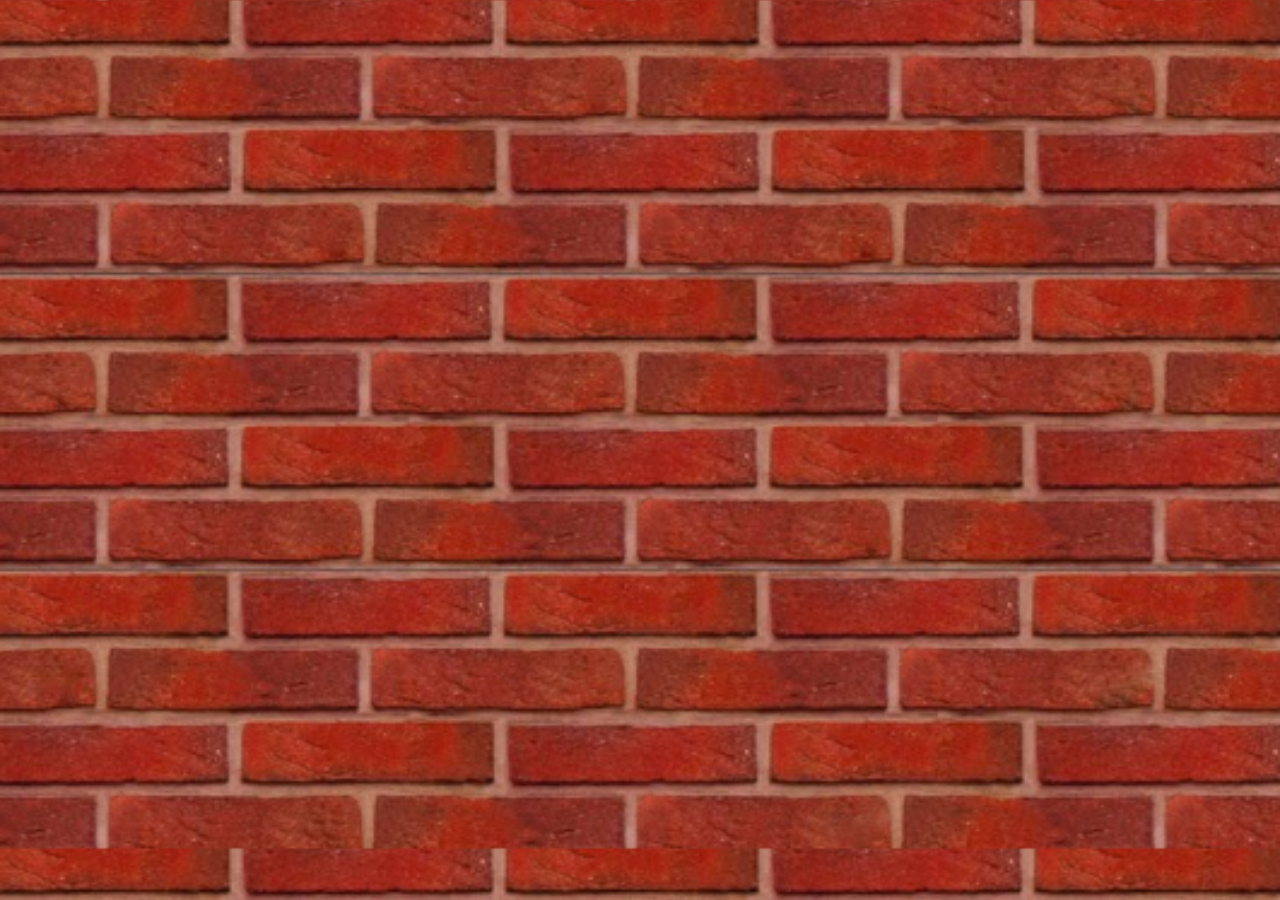
<file: game/suitJawa.html>
<!DOCTYPE html>
<html lang="en">

<head>
    <meta charset="UTF-8">
    <meta name="viewport" content="width=device-width, initial-scale=1.0">
    <meta http-equiv="X-UA-Compatible" content="ie=edge">
    <title>Suit Jawa</title>
    <link rel="stylesheet" type="text/css" href="style.css">
</head>

<body class="body1">
    <script src="suitJawa.js"></script>
</body>

</html>
</file>
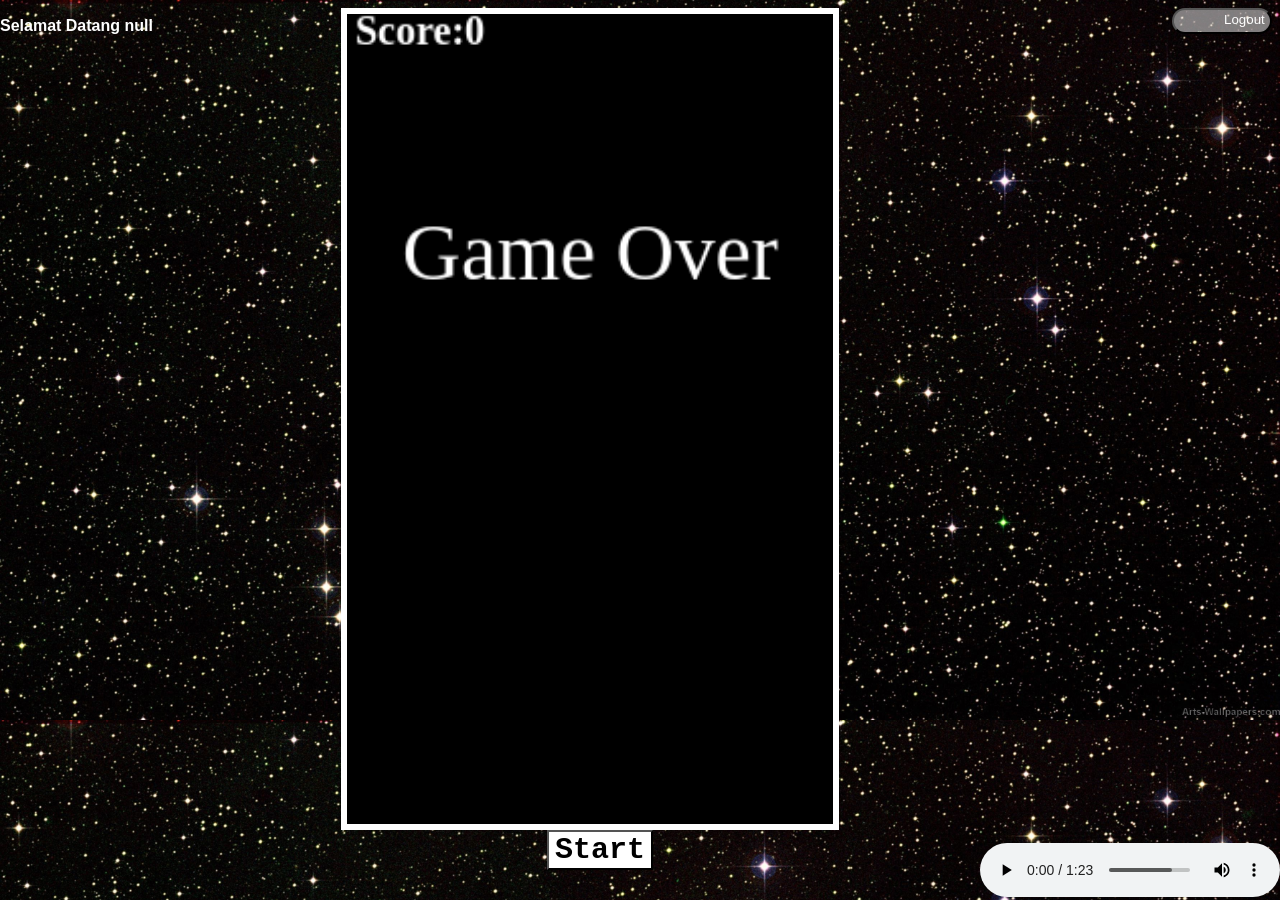
<file: game/tetrisHard.html>
<!DOCTYPE html>
<html lang="en">

<head>
    <meta charset="UTF-8">
    <meta name="viewport" content="width=device-width, initial-scale=1.0">
    <meta http-equiv="X-UA-Compatible" content="ie=edge">
    <title>game tetris</title>
    <link rel="stylesheet" type="text/css" href="style.css">
    <style>
        canvas {
            border: solid .2em rgb(255, 255, 255);
            height: 90vh;
            ;
        }
    </style>
</head>

<body class="body2">
    <div class="audio">
        <audio src="./tetrisMusic.mp3" loop autoplay controls></audio>
    </div>
    <a href="./index.html">
        <input type="button" class="tombolLogout1" value="Logout" id="logout" />
    </a>
    <div id="namanick" class="namanick"></div>
    <div class="bodyPageGame">
        <canvas id="tetris" width="240" height="400"></canvas>
        <button type="button" id="start_game">Start</button>
    </div>

    <script src="tetrisHard.js"></script>
</body>

</html>
</file>
<file: style.css>
body {
    margin: 0;
    padding: 0;
  }
  
  header {
    text-align: center;
    position: relative;
    top: 0;
  }

  .current {
    color: #9fffea;
    font-weight: bold;
}
  
  nav {
    margin: 0;
    padding: 20px 0;
  }

  nav ul {
    overflow:hidden;
    color:#fff;
    list-style: none; 
    padding:0;
    width: 100%;
    margin:0 0 0;
    background: #333333;
  }
   
  nav ul li {
    margin:0;
    float:left;
    font-family: 'Raleway', sans-serif;
    font-weight: 600;
    font-size: 12px;
    display: inline-block;
    width: 80px;
  }
   
  nav ul a {
    padding:20px;
    display: inline-block;
    font-weight:100%;
    font-size: 16px;
    color:#fff;
    text-transform: uppercase;
    transition: all 0.5s ease;
    text-decoration: none;
  }
   
  nav ul a:hover {
    text-decoration: underline;
    background:rgba(255, 255, 255, 0.048);
  }
  
  main {
    background-color: #333333;
    width: 100%;
    z-index: 5;
    position: -webkit-sticky;
    position: sticky;
    top: 0;
  }

  .wrap {
    width: 100%;
    margin:20px auto;
  }
  
  .container {
    max-width: 940px;
    margin: 0 auto;
    padding: 0 10px;
    text-align: center;
  }
  
  .jumbotron {
    height: 550px;
    background-image: url(./img/body1.jpg);
    background-position: center;
    background-attachment: fixed;
    background-size: cover;
    background-repeat: no-repeat;
  }
  
  .btn-main {
    background-color: #333;
    color: #fff;
    font-family: 'Raleway', sans-serif;
    font-weight: 600;
    font-size: 18px;
    letter-spacing: 1.3px;
    padding: 16px 40px;
    text-decoration: none;
    text-transform: uppercase;
  }
  
  .btn-default {
    font-family: 'Raleway', sans-serif;
    font-weight: 600;
    font-size: 10px;
    letter-spacing: 1.3px;
    padding: 10px 20px;
    text-decoration: none;
    text-transform: uppercase;  
    margin-bottom: 20px;      
  }
  
  .supporting {
    padding-top: 80px;
    padding-bottom: 100px;
  }
  
  .supporting .col {
    font-family: 'Raleway', sans-serif;
    text-align: center;
    display: inline-block;
    height: 200px;
    width: 200px;
  }
  
  .supporting img {
    height: 32px;
  }
  
  .supporting h2 {
    font-weight: 600;
    font-size: 23px;
    text-transform: uppercase;
  }
  
  .supporting p {
    font-weight: 400;
    font-size: 14px;
    line-height: 20px;
    padding: 0 20px;
    margin-bottom: 20px;
  }
  
  .supporting a {
    background-color: white;
    color: #333333;
    font-family: 'Raleway', sans-serif;
    font-weight: 600;
    font-size: 12px;
    letter-spacing: 1.3px;
    text-decoration: none;
    text-transform: uppercase;
    padding: 10px;
    margin-bottom: 10px;
    border: 2px solid #333333; 
  }

  /* sidebar */

  .sidebar {
    float:right;
    width:350px;
  }   
  .sidebar .widget {
    padding:30px;
    padding-right: 20px;
    margin:0 0 25px;
    background:#fff;
    border-bottom: 2px solid #fff;
    transition: all 0.5s ease;
  }
   
  .sidebar .widget:hover {
    border-bottom: 2px solid #3498db;
  }
   
  .sidebar .widget h2 {
    padding:0;
    margin:0 0 15px;
    color:#3498db;
    font-size: 18px;
    font-weight:800;
    text-transform: uppercase;
  }
   
  .sidebar .widget p {
    font-size: 14px;
  }
   
  .sidebar .widget p:last-child {
    margin:0;
  }

  /* blog */
.blog{
  width: 850px;
  float: none;
}

  .blog .conteudo {
    width:700px;
    padding:25px;
    margin:25px auto;
    background: #fff;
    border:1px solid #dedede;
    -webkit-box-shadow: 1px 1px 1px 0px rgba(204, 204, 204, 0);
    -moz-box-shadow: 1px 1px 1px 0px rgba(204, 204, 204, 0);
    box-shadow: 1px 1px 1px 0px rgba(204, 204, 204, 0);
  }
   
  .conteudo img {
    min-width: 670px;
    margin:0 0 25px 15px;
    max-width: 650px;
  }
   
  .conteudo h1 {
    padding:0;
    margin:0 0 15px;
    font-weight: normal;
    color: #666;
    font-family: Georgia;
  }
   
  .conteudo p:last-child {
    margin: 0;
  }
   
  .conteudo .continue-lendo {
    color:#000;
    transition: all 0.5s ease;
    text-decoration: none;
    font-weight: 700; 
  }
   
  .conteudo .continue-lendo:hover {
    margin-left:10px;
  }
   
  .post-info {
    float: right;
    font-size: 12px;
    margin: -10px 0 15px;
    text-transform: uppercase;
  }
</file>
<file: contact.css>
body {
    margin: 0;
    padding: 0;
  }
  
  header {
    text-align: center;
    position: relative;
    top: 0;
  }

  .current {
    color: #9fffea;
    font-weight: bold;
}
  
  nav {
    margin: 0;
    padding: 20px 0;
  }

  nav ul {
    overflow:hidden;
    color:#fff;
    list-style: none; 
    padding:0;
    width: 100%;
    margin:0 0 0;
    background: #333333;
  }
   
  nav ul li {
    margin:0;
    float:left;
    font-family: 'Raleway', sans-serif;
    font-weight: 600;
    font-size: 12px;
    display: inline-block;
    width: 80px;
  }
   
  nav ul a {
    padding:20px;
    display: inline-block;
    font-weight:100%;
    font-size: 16px;
    color:#fff;
    text-transform: uppercase;
    transition: all 0.5s ease;
    text-decoration: none;
  }
   
  nav ul a:hover {
    text-decoration: underline;
    background:rgba(255, 255, 255, 0.048);
  }
  
  main {
    background-color: #333333;
    width: 100%;
    z-index: 5;
    position: -webkit-sticky;
    position: sticky;
    top: 0;
  }

  .wrap {
    width: 100%;
    margin:20px auto;
  }
  
  .container {
    max-width: 940px;
    margin: 0 auto;
    padding: 0 10px;
    text-align: center;
  }
  
  .jumbotron {
    height: 550px;
    background-image: url(./img/body1.jpg);
    background-position: center;
    background-attachment: fixed;
    background-size: cover;
    background-repeat: no-repeat;
  }
  
  .btn-main {
    background-color: #333;
    color: #fff;
    font-family: 'Raleway', sans-serif;
    font-weight: 600;
    font-size: 18px;
    letter-spacing: 1.3px;
    padding: 16px 40px;
    text-decoration: none;
    text-transform: uppercase;
  }
  
  .btn-default {
    font-family: 'Raleway', sans-serif;
    font-weight: 600;
    font-size: 10px;
    letter-spacing: 1.3px;
    padding: 10px 20px;
    text-decoration: none;
    text-transform: uppercase;  
    margin-bottom: 20px;      
  }
  
  .supporting {
    padding-top: 80px;
    padding-bottom: 100px;
  }
  
  .supporting .col {
    font-family: 'Raleway', sans-serif;
    text-align: center;
    display: inline-block;
    height: 200px;
    width: 200px;
  }
  
  .supporting img {
    height: 32px;
  }
  
  .supporting h2 {
    font-weight: 600;
    font-size: 23px;
    text-transform: uppercase;
  }
  
  .supporting p {
    font-weight: 400;
    font-size: 14px;
    line-height: 20px;
    padding: 0 20px;
    margin-bottom: 20px;
  }
  
  .supporting a {
    background-color: white;
    color: #333333;
    font-family: 'Raleway', sans-serif;
    font-weight: 600;
    font-size: 12px;
    letter-spacing: 1.3px;
    text-decoration: none;
    text-transform: uppercase;
    padding: 10px;
    margin-bottom: 10px;
    border: 2px solid #333333; 
  }

  /* sidebar */

  .sidebar {
    float:right;
    width:350px;
  }   
  .sidebar .widget {
    padding:30px;
    padding-right: 20px;
    margin:0 0 25px;
    background:#fff;
    border-bottom: 2px solid #fff;
    transition: all 0.5s ease;
  }
   
  .sidebar .widget:hover {
    border-bottom: 2px solid #3498db;
  }
   
  .sidebar .widget h2 {
    padding:0;
    margin:0 0 15px;
    color:#3498db;
    font-size: 18px;
    font-weight:800;
    text-transform: uppercase;
  }
   
  .sidebar .widget p {
    font-size: 14px;
  }
   
  .sidebar .widget p:last-child {
    margin:0;
  }

  /* blog */
.blog{
  width: 850px;
  float: none;
}

  .blog .conteudo {
    width:700px;
    padding:25px;
    margin:25px auto;
    background: #fff;
    border:1px solid #dedede;
    -webkit-box-shadow: 1px 1px 1px 0px rgba(204, 204, 204, 0);
    -moz-box-shadow: 1px 1px 1px 0px rgba(204, 204, 204, 0);
    box-shadow: 1px 1px 1px 0px rgba(204, 204, 204, 0);
  }
   
  .conteudo img {
    min-width: 670px;
    margin:0 0 25px 15px;
    max-width: 650px;
  }
   
  .conteudo h1 {
    padding:0;
    margin:0 0 15px;
    font-weight: normal;
    color: #666;
    font-family: Georgia;
  }
   
  .conteudo p:last-child {
    margin: 0;
  }
   
  .conteudo .continue-lendo {
    color:#000;
    transition: all 0.5s ease;
    text-decoration: none;
    font-weight: 700; 
  }
   
  .conteudo .continue-lendo:hover {
    margin-left:10px;
  }
   
  .post-info {
    float: right;
    font-size: 12px;
    margin: -10px 0 15px;
    text-transform: uppercase;
  }

/* contact */
input[type=text], select, textarea {
    width: 100%;
    padding: 12px;
    border: 1px solid #ccc;
    border-radius: 4px;
    box-sizing: border-box;
    margin-top: 6px;
    margin-bottom: 16px;
    resize: vertical;
  }
  
  input[type=submit] {
    background-color: #33333386;
    color: white;
    padding: 12px 20px;
    border: none;
    border-radius: 4px;
    cursor: pointer;
  }
  
  input[type=submit]:hover {
    background-color: #333333;
  }
</file>
<file: game/style.css>
.container{
    background-position: center;
    background-size: 100%;
    width: 100%;
    margin: 0;
    padding: 0;
		line-height: 1;
	}

*{
  outline: none;
}

body{
		font-family: arial;
		background:  url("./image/body1.jpg");
		background-size: 100%;
		line-height: 1;
	}

.body1{
	font-family: arial;
	background:  url("./images/body1.PNG");
	background-size: 100%;
	line-height: 1;
}	

.body2{
	font-family: arial;
	background:  url("./image/body2.jpg");
	background-size: 100%;
	line-height: 1;
 }

.formLogin{
	/*membuat lebar form penuh*/
	box-sizing : border-box;
	width: 100%;
	padding: 10px;
	font-size: 11pt;
	margin-bottom: 20px;
	border: 2px solid blue;
	border-radius: 15px;
}

.tombolLogin{
	background: rgba(5, 134, 255, 0.486);
	color: white;
	font-size: 11pt;
	width: 100%;
	cursor:pointer;
	border-radius:50px;
	padding:10px 20px 10px 0;
	text-align:center;
	text-indent:300px;
	display:block;
	margin:0 auto;

	 /* Animations: */
	 -webkit-transition-timing-function: ease-in-out;
	 -webkit-transition-duration: .4s;
	 -webkit-transition-property: all;
	 
	 -moz-transition-timing-function: ease-in-out;
	 -moz-transition-duration: .4s;
	 -moz-transition-property: all;
}

.tombolLogin:hover {
	background-position: 65px 5px;
	text-indent: 15px;  
	}
	
.tombolLogout1 {
	background: rgba(255, 255, 255, 0.486);
	width: 100px;
	cursor:pointer;
	border-radius:50px;
	padding:2px 5px 5px 0;
	color:White;
	font-size:10pt;
	text-align:left;
	text-indent:50px;
	display:block;
	margin:0 auto;
	float: right;	

	/* Animations: */
	-webkit-transition-timing-function: ease-in-out;
	-webkit-transition-duration: .4s;
	-webkit-transition-property: all;
	
	-moz-transition-timing-function: ease-in-out;
	-moz-transition-duration: .4s;
	-moz-transition-property: all;
}

.tombolLogout1:hover {
	background-position: 65px 5px;
	text-indent: 15px;  
	}


.tombolLogout {
	 background: rgba(5, 134, 255, 0.486);
	 width: 100px;
	 cursor:pointer;
	 border-radius:50px;
	 padding:2px 5px 5px 0;
	 color:White;
	 font-size:10pt;
	 text-align:left;
	 text-indent:50px;
	 display:block;
	 margin:0 auto;
	 float: right;
	
	 /* Animations: */
	 -webkit-transition-timing-function: ease-in-out;
	 -webkit-transition-duration: .4s;
	 -webkit-transition-property: all;
	 
	 -moz-transition-timing-function: ease-in-out;
	 -moz-transition-duration: .4s;
	 -moz-transition-property: all;
   }
   
   .tombolLogout:hover {
	 background-position: 65px 5px;
	 text-indent: 15px;  
   }

.kotakTengah{
	width: 350px;
	background: transparent;
	background-color:rgba(255,255,255,0.8);
	/*meletakkan form ke tengah*/
	margin: 80px auto;
	padding: 30px 20px;
	text-align: center;
	border: 2px solid black;
	border-radius: 15px;
}

.buatLeft{
    text-align: left;
}

.bodyPageGame {
	color : #fff;
	font-family:sans-serif;
	font-size: 2em;
	text-align: center;
}

.bodyPageGame>*{
	display:block;
	margin: 0 auto;
}

.bodyPageGame>button{
	font-family:Courier;
	position: relative;
	left: -40px;
	font-size:30px;
	font-weight:bold;
	margin: 30 auto;
	background-color:#ffffff;
	color:#000000;
}

.namanick{
	position: absolute;
    left: 0%;
    top: 2%;
		z-index: 1;
		color: white;
		font-weight: bold;
}

.audio{
	position: fixed;
    right: 0%;
    bottom: 0%;
		z-index: 1;
		color: white;
		font-weight: bold;
}
</file>
